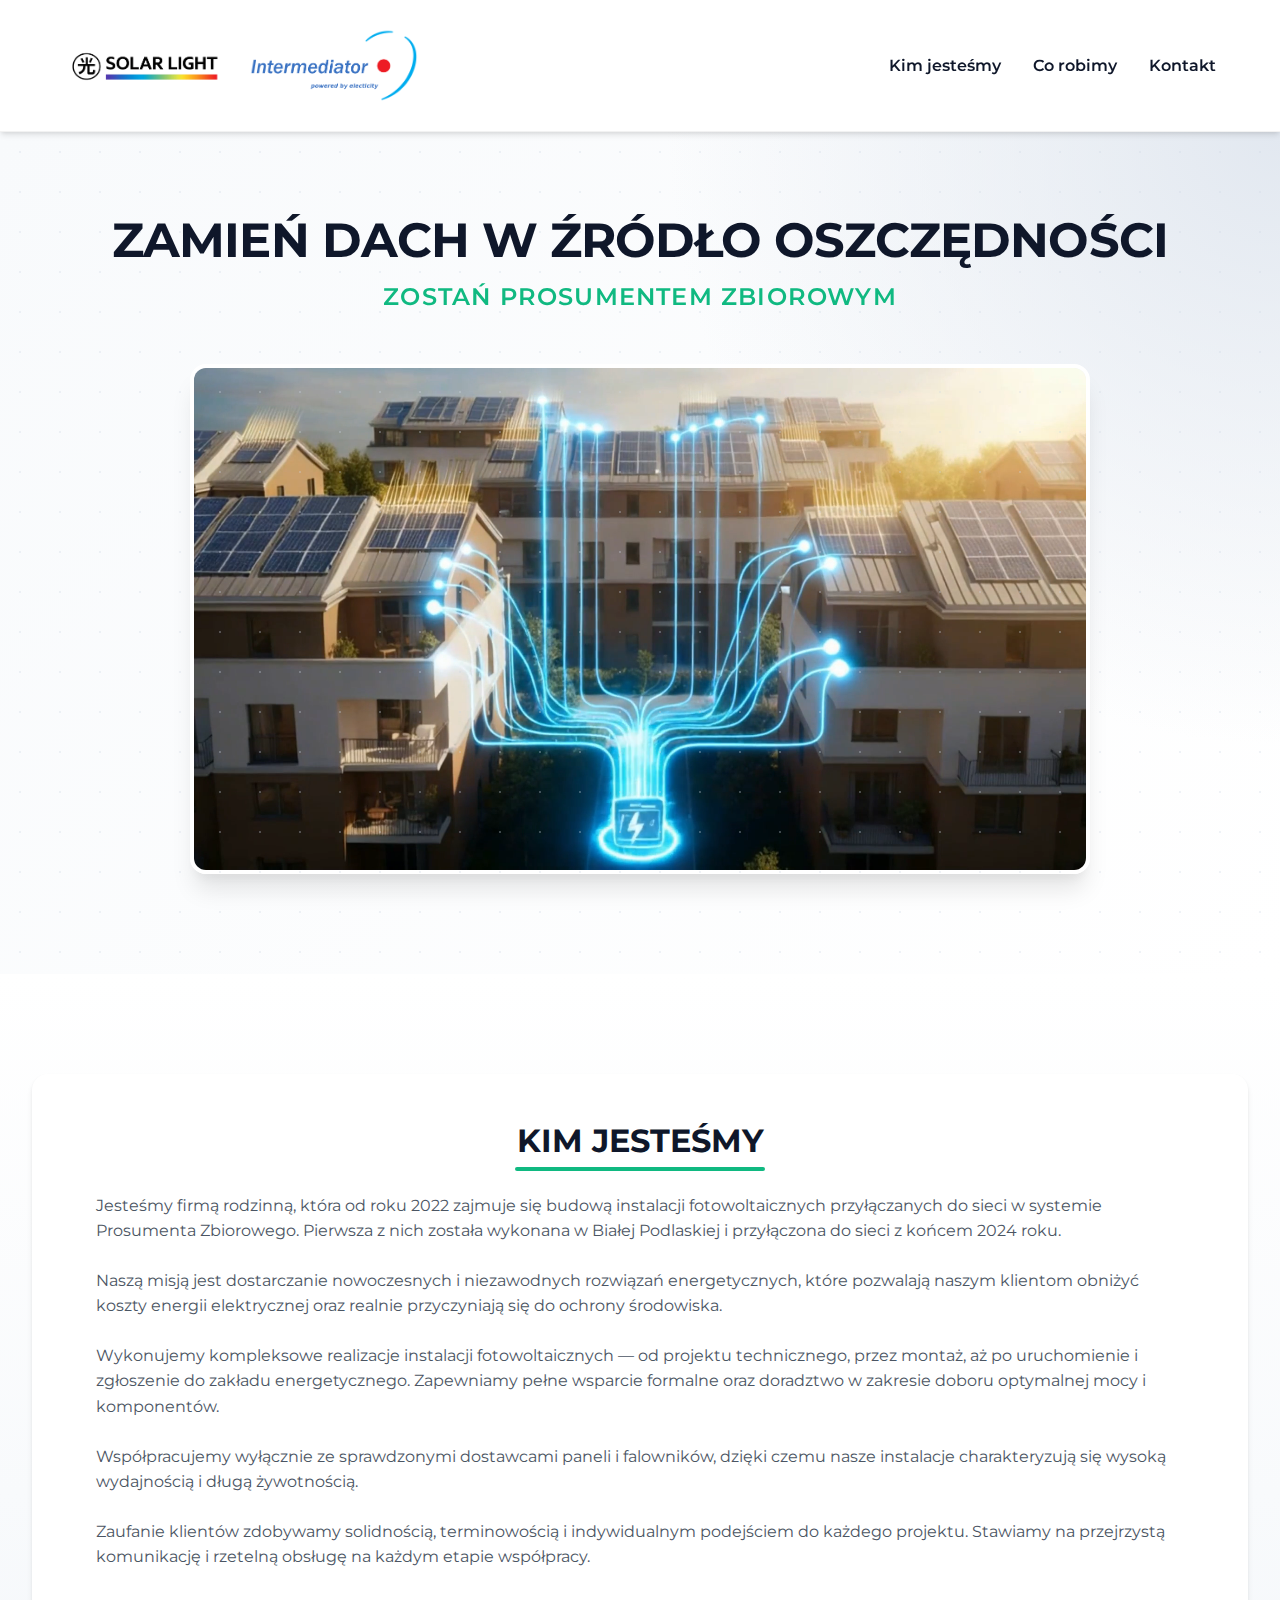
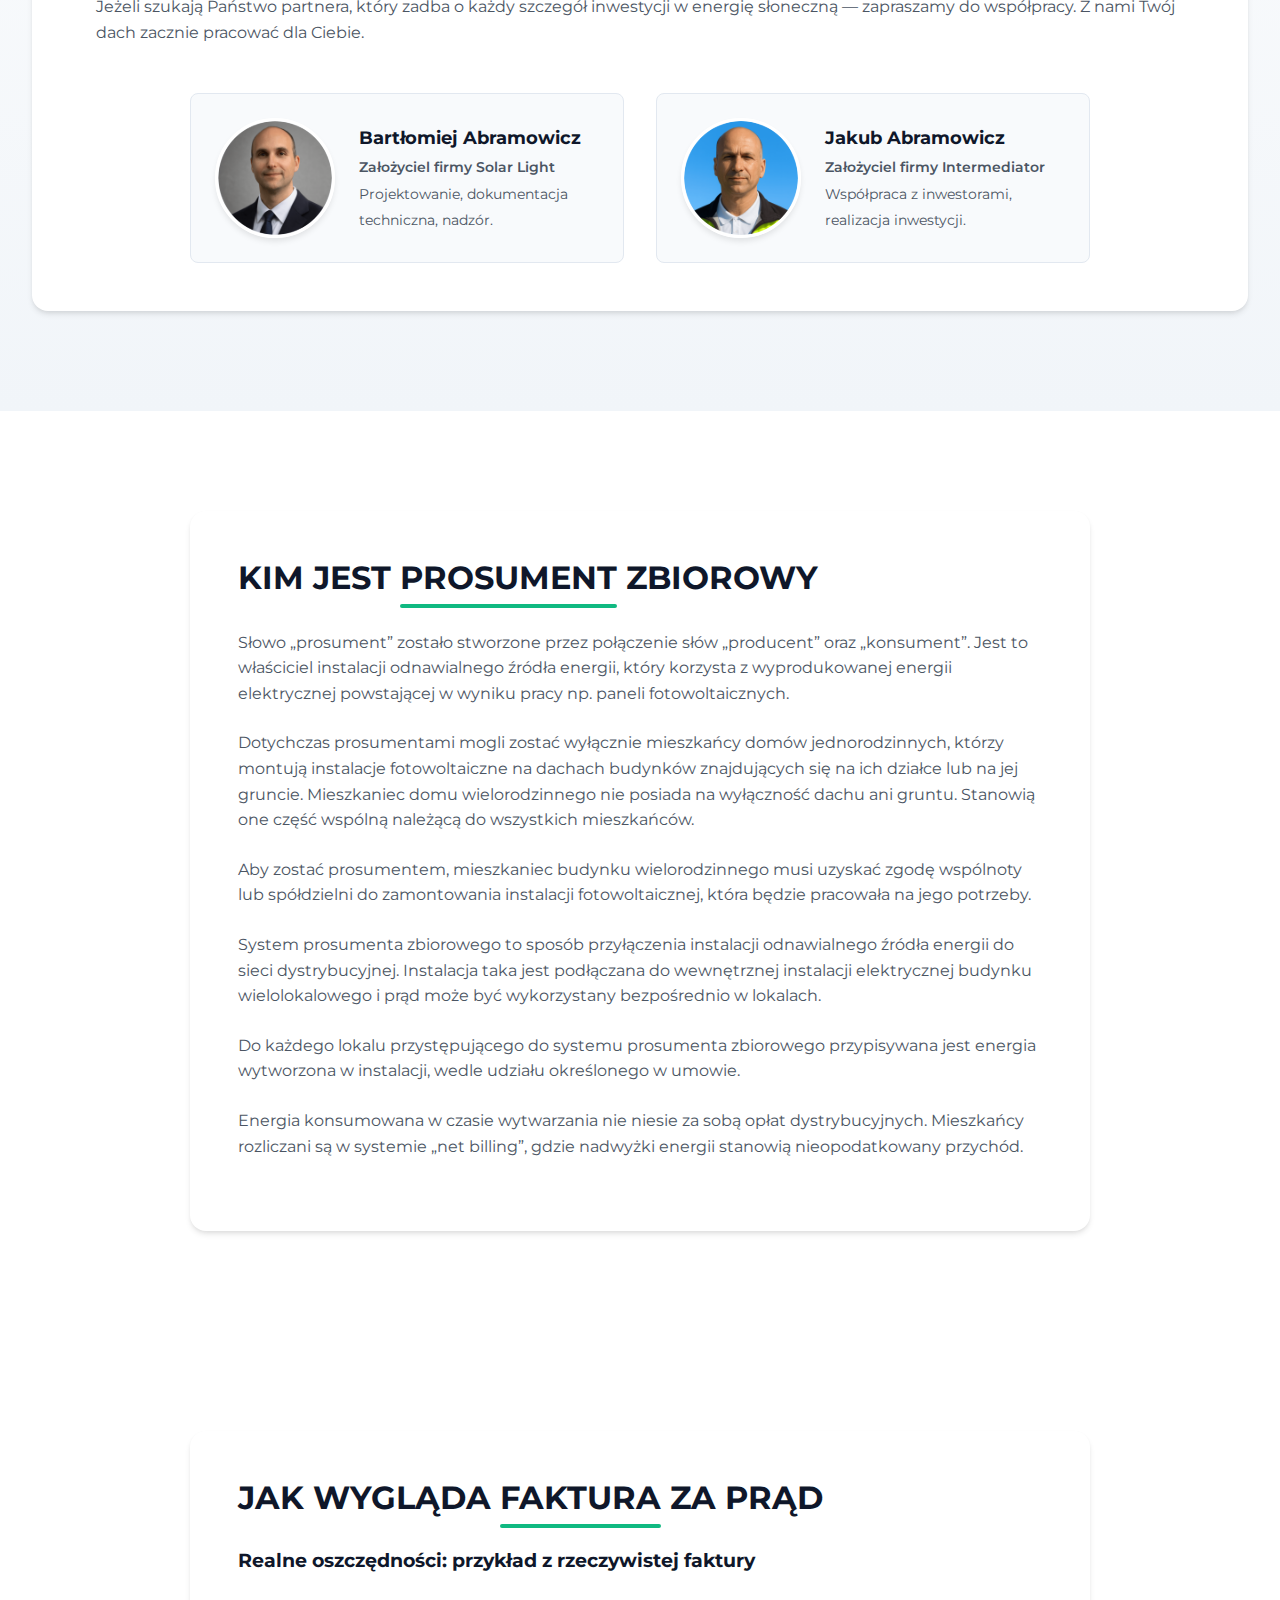
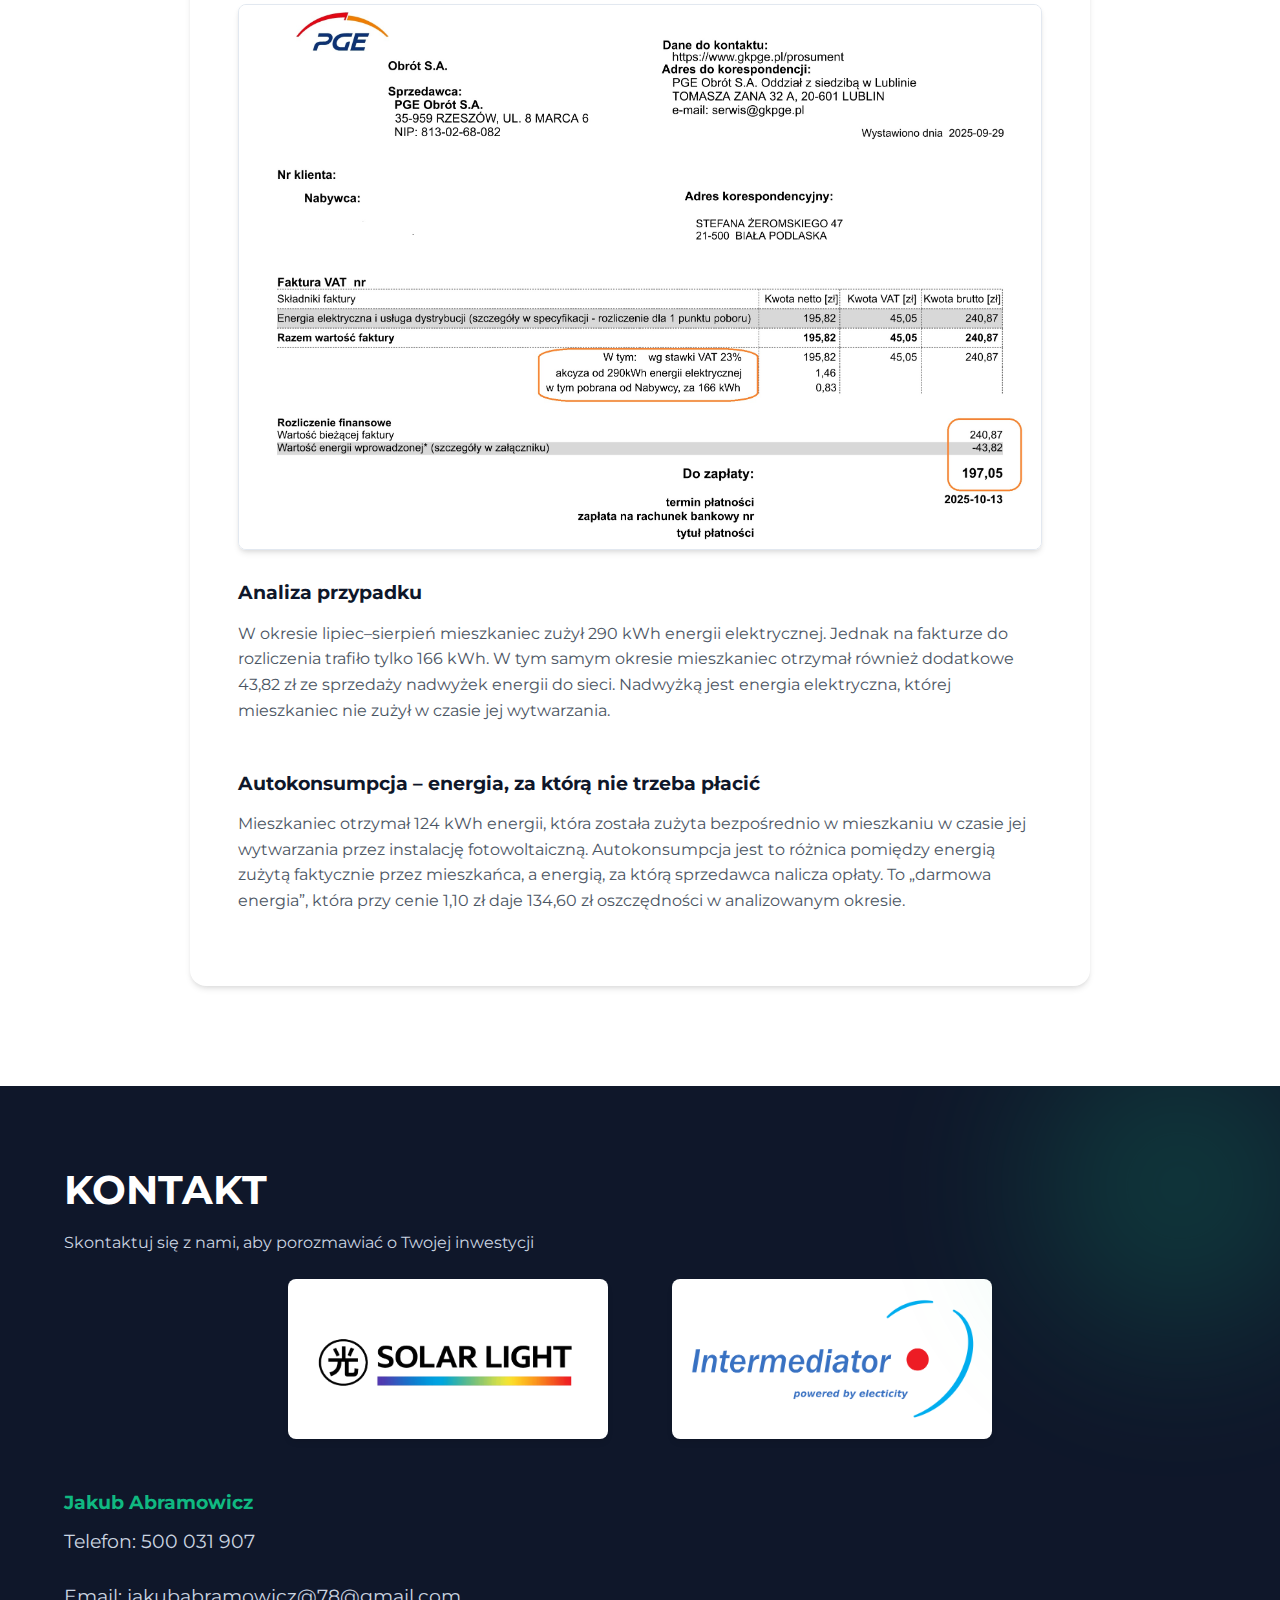
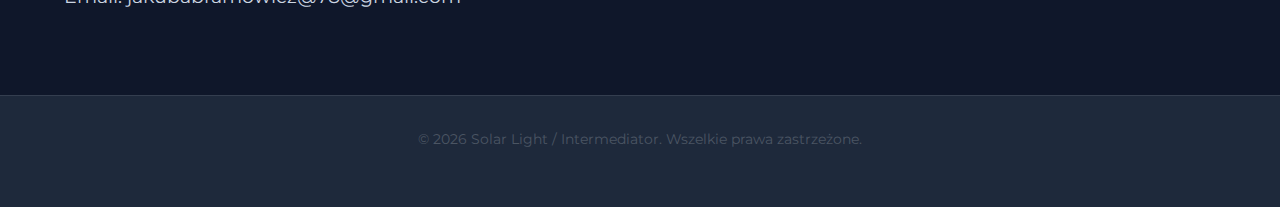
<file: index.html>
<!DOCTYPE html>
<html lang="pl">

<head>
  <meta charset="UTF-8" />
  <meta name="viewport" content="width=device-width, initial-scale=1.0" />
  <title>Prosument Zbiorowy Solar Light</title>
  <link rel="stylesheet" href="style.css" />
  <link rel="preconnect" href="https://fonts.googleapis.com" />
  <link rel="preconnect" href="https://fonts.gstatic.com" crossorigin />
  <link href="https://fonts.googleapis.com/css2?family=Montserrat:wght@300;400;600;700&display=swap" rel="stylesheet" />
</head>

<body>
  <!-- NAVIGATION -->
  <nav class="navbar">
    <div class="container">
      <!-- LOGO AREA -->
      <div class="logo">
        <a href="#hero" class="logo-link">
          <img src="logo-solar-light.png" alt="Solar Light" class="nav-solar-logo" />
          <img src="logo-intermediator.png" alt="Intermediator" class="nav-intermediator-logo" />
        </a>
      </div>

      <!-- NAV LINKS -->
      <ul class="nav-links">
        <li><a href="#kim-jestesmy">Kim jesteśmy</a></li>
        <li><a href="#prosument-zbiorowy">Co robimy</a></li>
        <li><a href="#kontakt">Kontakt</a></li>
      </ul>
    </div>
  </nav>

  <!-- HERO SECTION -->
  <header id="hero" class="hero">
    <div class="container">
      <div class="hero-content">
        <h1>Zamień dach w źródło oszczędności</h1>
        <p class="hero-subtitle">Zostań Prosumentem Zbiorowym</p>
      </div>

      <div class="hero-media">
        <video class="hero-mp4" autoplay muted loop playsinline>
          <source src="hero-mp4.mp4" type="video/mp4" />
          Twoja przeglądarka nie obsługuje wideo HTML5.
        </video>
      </div>
    </div>
  </header>

  <!-- ABOUT SECTION -->
  <section id="kim-jestesmy" class="section section-about">
    <div class="container section-about-container">
      <h2>KIM JESTEŚMY</h2>

      <div class="about-text-content">
        <p>
          Jesteśmy firmą rodzinną, która od roku 2022 zajmuje się budową
          instalacji fotowoltaicznych przyłączanych do sieci w systemie
          Prosumenta Zbiorowego. Pierwsza z nich została wykonana w Białej
          Podlaskiej i przyłączona do sieci z końcem 2024 roku.
        </p>
        <p>
          Naszą misją jest dostarczanie nowoczesnych i niezawodnych rozwiązań
          energetycznych, które pozwalają naszym klientom obniżyć koszty
          energii elektrycznej oraz realnie przyczyniają się do ochrony
          środowiska.
        </p>
        <p>
          Wykonujemy kompleksowe realizacje instalacji fotowoltaicznych — od
          projektu technicznego, przez montaż, aż po uruchomienie i zgłoszenie
          do zakładu energetycznego. Zapewniamy pełne wsparcie formalne oraz
          doradztwo w zakresie doboru optymalnej mocy i komponentów.
        </p>
        <p>
          Współpracujemy wyłącznie ze sprawdzonymi dostawcami paneli i
          falowników, dzięki czemu nasze instalacje charakteryzują się wysoką
          wydajnością i długą żywotnością.
        </p>
        <p>
          Zaufanie klientów zdobywamy solidnością, terminowością i
          indywidualnym podejściem do każdego projektu. Stawiamy na
          przejrzystą komunikację i rzetelną obsługę na każdym etapie
          współpracy.
        </p>
        <p>
          Jeżeli szukają Państwo partnera, który zadba o każdy szczegół
          inwestycji w energię słoneczną — zapraszamy do współpracy. Z nami
          Twój dach zacznie pracować dla Ciebie.
        </p>
      </div>

      <!-- TEAM CARDS -->
      <div class="people-wrapper">
        <div class="people">
          <div class="person">
            <img src="osoba-bartlomiej.png" alt="Bartłomiej Abramowicz" />
            <div class="person-info">
              <strong>Bartłomiej Abramowicz</strong>
              <span class="person-role">Założyciel firmy Solar Light</span>
              <span>Projektowanie, dokumentacja techniczna, nadzór.</span>
            </div>
          </div>

          <div class="person">
            <img src="osoba-jakub.png" alt="Jakub Abramowicz" />
            <div class="person-info">
              <strong>Jakub Abramowicz</strong>
              <span class="person-role">Założyciel firmy Intermediator</span>
              <span>Współpraca z inwestorami, realizacja inwestycji.</span>
            </div>
          </div>
        </div>
      </div>
    </div>
  </section>

  <!-- PROSUMENT SECTION -->
  <section id="prosument-zbiorowy" class="section section-prosument">
    <div class="container section-prosument-container section-card">
      <h2 class="h2-no-underline">KIM JEST <span class="text-highlight">PROSUMENT</span> ZBIOROWY</h2>

      <p>
        Słowo „prosument” zostało stworzone przez połączenie słów „producent”
        oraz „konsument”. Jest to właściciel instalacji odnawialnego źródła
        energii, który korzysta z wyprodukowanej energii elektrycznej
        powstającej w wyniku pracy np. paneli fotowoltaicznych.
      </p>
      <p>
        Dotychczas prosumentami mogli zostać wyłącznie mieszkańcy domów
        jednorodzinnych, którzy montują instalacje fotowoltaiczne na dachach
        budynków znajdujących się na ich działce lub na jej gruncie.
        Mieszkaniec domu wielorodzinnego nie posiada na wyłączność dachu ani
        gruntu. Stanowią one część wspólną należącą do wszystkich mieszkańców.
      </p>
      <p>
        Aby zostać prosumentem, mieszkaniec budynku wielorodzinnego musi
        uzyskać zgodę wspólnoty lub spółdzielni do zamontowania instalacji
        fotowoltaicznej, która będzie pracowała na jego potrzeby.
      </p>
      <p>
        System prosumenta zbiorowego to sposób przyłączenia instalacji
        odnawialnego źródła energii do sieci dystrybucyjnej. Instalacja taka
        jest podłączana do wewnętrznej instalacji elektrycznej budynku
        wielolokalowego i prąd może być wykorzystany bezpośrednio w lokalach.
      </p>
      <p>
        Do każdego lokalu przystępującego do systemu prosumenta zbiorowego
        przypisywana jest energia wytworzona w instalacji, wedle udziału
        określonego w umowie.
      </p>
      <p>
        Energia konsumowana w czasie wytwarzania nie niesie za sobą opłat
        dystrybucyjnych. Mieszkańcy rozliczani są w systemie „net billing”,
        gdzie nadwyżki energii stanowią nieopodatkowany przychód.
      </p>
    </div>
  </section>

  <!-- INVOICE SECTION -->
  <section id="faktura" class="section section-faktura">
    <div class="container section-faktura-container section-card">
      <h2 class="h2-no-underline">JAK WYGLĄDA <span class="text-highlight">FAKTURA</span> ZA PRĄD</h2>

      <h3>Realne oszczędności: przykład z rzeczywistej faktury</h3>

      <img src="faktura-1.jpg" alt="Przykładowa faktura wykazująca oszczędności"
        class="faktura img-responsive-shadow" />

      <h3>Analiza przypadku</h3>
      <p>
        W okresie lipiec–sierpień mieszkaniec zużył 290 kWh energii elektrycznej.
        Jednak na fakturze do rozliczenia trafiło tylko 166 kWh. W tym samym okresie mieszkaniec otrzymał
        również dodatkowe 43,82 zł ze sprzedaży nadwyżek energii do sieci. Nadwyżką
        jest energia elektryczna, której mieszkaniec nie zużył w czasie jej wytwarzania.<br><br>
      </p>
      <h3>Autokonsumpcja – energia, za którą nie trzeba płacić</h3>
      <p>
        Mieszkaniec otrzymał 124 kWh energii, która została zużyta bezpośrednio w mieszkaniu w czasie
        jej wytwarzania przez instalację fotowoltaiczną. Autokonsumpcja jest to różnica pomiędzy energią zużytą
        faktycznie przez mieszkańca, a energią, za którą sprzedawca nalicza opłaty.
        To „darmowa energia”, która przy cenie 1,10 zł daje 134,60 zł oszczędności w analizowanym okresie.
      </p>

    </div>
  </section>

  <!-- CONTACT SECTION -->
  <section id="kontakt" class="section section-kontakt">
    <div class="container container-contact">
      <h1>KONTAKT</h1>
      <p class="contact-subtitle">
        Skontaktuj się z nami, aby porozmawiać o Twojej inwestycji
      </p>

      <div class="contact-logos">
        <div class="contact-logo-box">
          <img src="logo-solar-light.png" alt="Solar Light" />
        </div>
        <div class="contact-logo-box">
          <img src="logo-intermediator.png" alt="Intermediator" />
        </div>
      </div>

      <div class="contact-details">
        <div class="contact-person">
          <strong>Jakub Abramowicz</strong>
          <p>Telefon: 500 031 907</p>
          <p>Email: jakubabramowicz@78@gmail.com</p>
        </div>
      </div>
    </div>
  </section>

  <footer class="footer">
    <div class="container">
      <p>
        &copy; 2026 Solar Light / Intermediator. Wszelkie prawa zastrzeżone.
      </p>
    </div>
  </footer>
</body>

</html>
</file>
<file: style.css>
/* 
   Modern Design System for Prosument Zbiorowy 
   Theme: Technical, Modern, Friendly
*/

:root {
    /* Colors */
    --primary-color: #0f172a;
    /* Deep Technical Blue */
    --primary-light: #1e293b;
    /* Lighter Navy */
    --secondary-color: #10b981;
    /* Modern Energetic Green */
    --secondary-dark: #059669;
    /* Darker Green for interactions */
    --accent-color: #f59e0b;
    /* Warm Sun Yellow */

    --bg-body: #f8fafc;
    /* Very light cool gray */
    --bg-card: #ffffff;
    /* Pure white */
    --bg-gradient-start: #f1f5f9;
    --bg-gradient-end: #e2e8f0;

    --text-main: #1f2933;
    /* Dark Graphite */
    --text-muted: #4b5563;
    /* Muted Gray */
    --text-light: #f8fafc;
    /* White text on dark bg */

    /* Typography */
    --font-main: "Montserrat", sans-serif;
    --font-size-base: 16px;
    --line-height-base: 1.6;

    /* Spacing */
    --container-width: 1200px;
    --spacing-section: 100px;
    --spacing-md: 2rem;
    --spacing-sm: 1rem;

    /* UI Elements */
    --radius-lg: 16px;
    --radius-md: 8px;
    --shadow-soft: 0 4px 6px -1px rgba(0, 0, 0, 0.1),
        0 2px 4px -1px rgba(0, 0, 0, 0.06);
    --shadow-hover: 0 10px 15px -3px rgba(0, 0, 0, 0.1),
        0 4px 6px -2px rgba(0, 0, 0, 0.05);
    --glass-bg: rgba(255, 255, 255, 0.9);
    --glass-border: 1px solid rgba(255, 255, 255, 0.3);
}

/* Reset & Scaffolding */
* {
    box-sizing: border-box;
    margin: 0;
    padding: 0;
}

html {
    scroll-behavior: smooth;
}

body {
    font-family: var(--font-main);
    background-color: var(--bg-body);
    color: var(--text-main);
    line-height: var(--line-height-base);
    font-weight: 400;
}

img,
video {
    max-width: 100%;
    display: block;
}

h1,
h2,
h3 {
    color: var(--primary-color);
    font-weight: 700;
    line-height: 1.2;
    margin-bottom: 1rem;
}

h1 {
    font-size: 2.5rem;
}

h2 {
    font-size: 2rem;
    margin-bottom: 2rem;
    position: relative;
    display: inline-block;
}

/* Decorative underline for H2 */
h2::after {
    content: "";
    position: absolute;
    bottom: -10px;
    left: 50%;
    transform: translateX(-50%);
    width: 250px;
    /* Significantly longer (was 120px) */
    height: 4px;
    background: var(--secondary-color);
    border-radius: 2px;
}

/* Utility to remove default H2 underline */
.h2-no-underline::after {
    display: none;
}

/* Utility to highlight specific text with underline style */
.text-highlight {
    position: relative;
    display: inline-block;
}

.text-highlight::after {
    content: "";
    position: absolute;
    bottom: -10px;
    left: 0;
    width: 100%;
    height: 4px;
    background: var(--secondary-color);
    border-radius: 2px;
}

p {
    margin-bottom: 1.5rem;
    color: var(--text-muted);
}

.container {
    max-width: var(--container-width);
    margin: 0 auto;
    padding: 0 24px;
}

.section {
    padding: var(--spacing-section) 0;
}

/* Navigation */
.navbar {
    position: sticky;
    top: 0;
    z-index: 1000;
    background-color: rgba(255, 255, 255, 0.95);
    backdrop-filter: blur(10px);
    border-bottom: 1px solid rgba(0, 0, 0, 0.05);
    padding: 0.2rem 0;
    /* Reduced padding to minimize height */
    box-shadow: var(--shadow-soft);
}

.navbar .container {
    display: flex;
    justify-content: space-between;
    align-items: center;
}

.navbar .logo-link {
    display: flex;
    align-items: center;
    gap: 20px;
    text-decoration: none;
}

/* Ensure logos fit cleanly */
.navbar .logo img {
    height: 75px;
    /* Increased by 50% */
    width: auto;
    object-fit: contain;
}

/* Logos now controlled by parent .navbar .logo img rule, but we scale Solar Light up specifically */
.navbar .logo img[src*="solar"] {
    height: 110px;
    /* Significantly larger for Solar Light (75px * 1.5) */
    margin-top: 15px;
    /* Moved down by another 5px (total 15px) */
}

.navbar .logo img[src*="intermediator"] {
    height: 75px;
    /* Keep Intermediator at previous size */
}

.nav-links {
    display: flex;
    list-style: none;
    gap: 2rem;
}

.nav-links a {
    text-decoration: none;
    font-weight: 600;
    color: var(--primary-color);
    transition: color 0.3s ease;
    padding: 0.5rem 0;
    position: relative;
}

.nav-links a::after {
    content: "";
    position: absolute;
    bottom: 0;
    left: 0;
    width: 0%;
    height: 2px;
    background: var(--secondary-color);
    transition: width 0.3s ease;
}

.nav-links a:hover {
    color: var(--secondary-dark);
}

.nav-links a:hover::after {
    width: 100%;
}

/* Hero Section */
.hero {
    position: relative;
    /* Modern technical gradient */
    background: radial-gradient(circle at top right, #e2e8f0, transparent 40%),
        linear-gradient(135deg, #f8fafc 0%, #ffffff 100%);
    padding: 80px 0 100px;
    text-align: center;
    overflow: hidden;
    scroll-margin-top: 160px;
    /* Offset for fixed navbar to show full header */
}

.hero::before {
    /* Subtle geometric pattern */
    content: "";
    position: absolute;
    top: 0;
    left: 0;
    right: 0;
    bottom: 0;
    background-image: radial-gradient(#cbd5e1 1px, transparent 1px);
    background-size: 40px 40px;
    opacity: 0.3;
    pointer-events: none;
}

.hero-content {
    position: relative;
    z-index: 1;
}

.hero h1 {
    font-size: 3rem;
    color: var(--primary-color);
    margin-bottom: 0.5rem;
    text-transform: uppercase;
    letter-spacing: -0.02em;
}

.hero-subtitle {
    font-size: 1.5rem;
    font-weight: 600;
    color: var(--secondary-color);
    margin-bottom: 3rem;
    text-transform: uppercase;
    letter-spacing: 0.05em;
}

.hero-media {
    max-width: 900px;
    margin: 0 auto;
    border-radius: var(--radius-lg);
    overflow: hidden;
    box-shadow: 0 20px 25px -5px rgba(0, 0, 0, 0.1),
        0 10px 10px -5px rgba(0, 0, 0, 0.04);
    /* Stronger shadow for depth */
    border: 4px solid white;
}

.hero-mp4 {
    width: 100%;
    display: block;
}

/* General Section Styling */
.section-card {
    background: var(--bg-card);
    border-radius: var(--radius-lg);
    padding: 3rem;
    box-shadow: var(--shadow-soft);
}

/* About Section */
.section-about {
    background: linear-gradient(to bottom, #ffffff, #f1f5f9);
}

.section-about-container {
    background: var(--bg-card);
    border-radius: var(--radius-lg);
    box-shadow: var(--shadow-soft);
    padding: 3rem 4rem;
    text-align: center;
    max-width: 1400px;
    /* Overwrite default container width for this section */
    width: 95%;
    /* Ensure it doesn't overflow viewport on smaller screens */
}

.section-about p {
    text-align: left;
    max-width: 100%;
    /* Allowed to fill the wider container */
    margin: 0 auto 1.5rem;
}

.people-wrapper {
    margin-top: 3rem;
    display: flex;
    justify-content: center;
}

.people {
    display: grid;
    grid-template-columns: repeat(auto-fit, minmax(300px, 1fr));
    gap: 2rem;
    width: 100%;
    max-width: 900px;
}

.person {
    display: flex;
    align-items: center;
    gap: 1.5rem;
    background: #f8fafc;
    padding: 1.5rem;
    border-radius: var(--radius-md);
    transition: transform 0.2s ease, box-shadow 0.2s ease;
    border: 1px solid #e2e8f0;
}

.person:hover {
    transform: translateY(-5px);
    box-shadow: var(--shadow-hover);
    border-color: var(--secondary-color);
}

.person img {
    width: 120px;
    /* Increased by 50% (80px -> 120px) */
    height: 120px;
    border-radius: 50%;
    object-fit: cover;
    border: 3px solid white;
    box-shadow: 0 4px 6px -1px rgba(0, 0, 0, 0.1);
}

.person-info {
    text-align: left;
}

.person-info strong {
    display: block;
    color: var(--primary-color);
    font-size: 1.1rem;
    margin-bottom: 0.25rem;
}

.person-role {
    display: block;
    font-weight: 600;
    color: var(--secondary-dark);
    /* Distinct color for title */
    margin-bottom: 2px;
}

.person-info span {
    font-size: 0.9rem;
    color: var(--text-muted);
}

/* Prosument & Invoice Sections */
.section-prosument,
.section-faktura {
    background-color: #ffffff;
}

.section-prosument-container,
.section-faktura-container {
    max-width: 900px;
    margin: 0 auto;
}

.section-prosument p {
    text-align: left;
}

/* Invoice Image */
.img-responsive-shadow {
    border-radius: var(--radius-md);
    box-shadow: var(--shadow-soft);
    margin: 2rem auto;
    max-width: 100%;
    height: auto;
    border: 1px solid #e2e8f0;
}

/* Contact Section */
.section-kontakt {
    background: var(--primary-color);
    color: var(--text-light);
    padding: 80px 0 60px;
    position: relative;
    overflow: hidden;
}

/* Abstract shapes for contact bg */
.section-kontakt::before {
    content: "";
    position: absolute;
    top: -50px;
    right: -50px;
    width: 300px;
    height: 300px;
    background: var(--secondary-color);
    filter: blur(80px);
    opacity: 0.2;
    border-radius: 50%;
}

.section-kontakt h1,
.section-kontakt h2 {
    color: white;
}

.section-kontakt h2::after {
    background: var(--accent-color);
}

.section-kontakt p {
    color: #cbd5e1;
}

.contact-logos {
    display: flex;
    justify-content: center;
    align-items: center;
    /* Vertically center relative to each other */
    gap: 4rem;
    margin-bottom: 3rem;
    flex-wrap: wrap;
}

.contact-logo-box {
    background: white;
    padding: 1rem;
    /* Reduced padding to maximize space */
    border-radius: var(--radius-md);
    display: flex;
    align-items: center;
    justify-content: center;
    width: 320px;
    height: 160px;
    box-shadow: 0 4px 6px -1px rgba(0, 0, 0, 0.1);
    /* Subtle shadow for depth */
}

.contact-logo-box img {
    max-width: 100%;
    max-height: 100%;
    /* Allow filling the frame */
    object-fit: contain;
    /* Ensure aspect ratio is preserved */
}

/* Specific scale for Solar Light in contact section */
.contact-logo-box img[src*="solar"] {
    transform: scale(1.5) translateY(10px);
    /* Moved down */
    /* 50% larger */
}

.contact-details {
    margin-top: 2rem;
    font-size: 1.2rem;
}

.contact-details strong {
    color: var(--secondary-color);
    display: block;
    margin-bottom: 0.5rem;
}

/* Footer */
.footer {
    background: var(--primary-light);
    color: #94a3b8;
    text-align: center;
    padding: 2rem 0;
    font-size: 0.9rem;
    border-top: 1px solid rgba(255, 255, 255, 0.1);
}

/* Responsive Design */
@media (max-width: 768px) {
    h1 {
        font-size: 2rem;
    }

    h2 {
        font-size: 1.75rem;
    }

    .navbar .container {
        flex-direction: column;
        gap: 1rem;
    }

    .nav-links {
        gap: 1rem;
        flex-wrap: wrap;
        justify-content: center;
    }

    .section-about-container {
        padding: 2rem;
    }

    .people {
        grid-template-columns: 1fr;
    }

    .contact-logos {
        gap: 1rem;
    }
}
</file>
